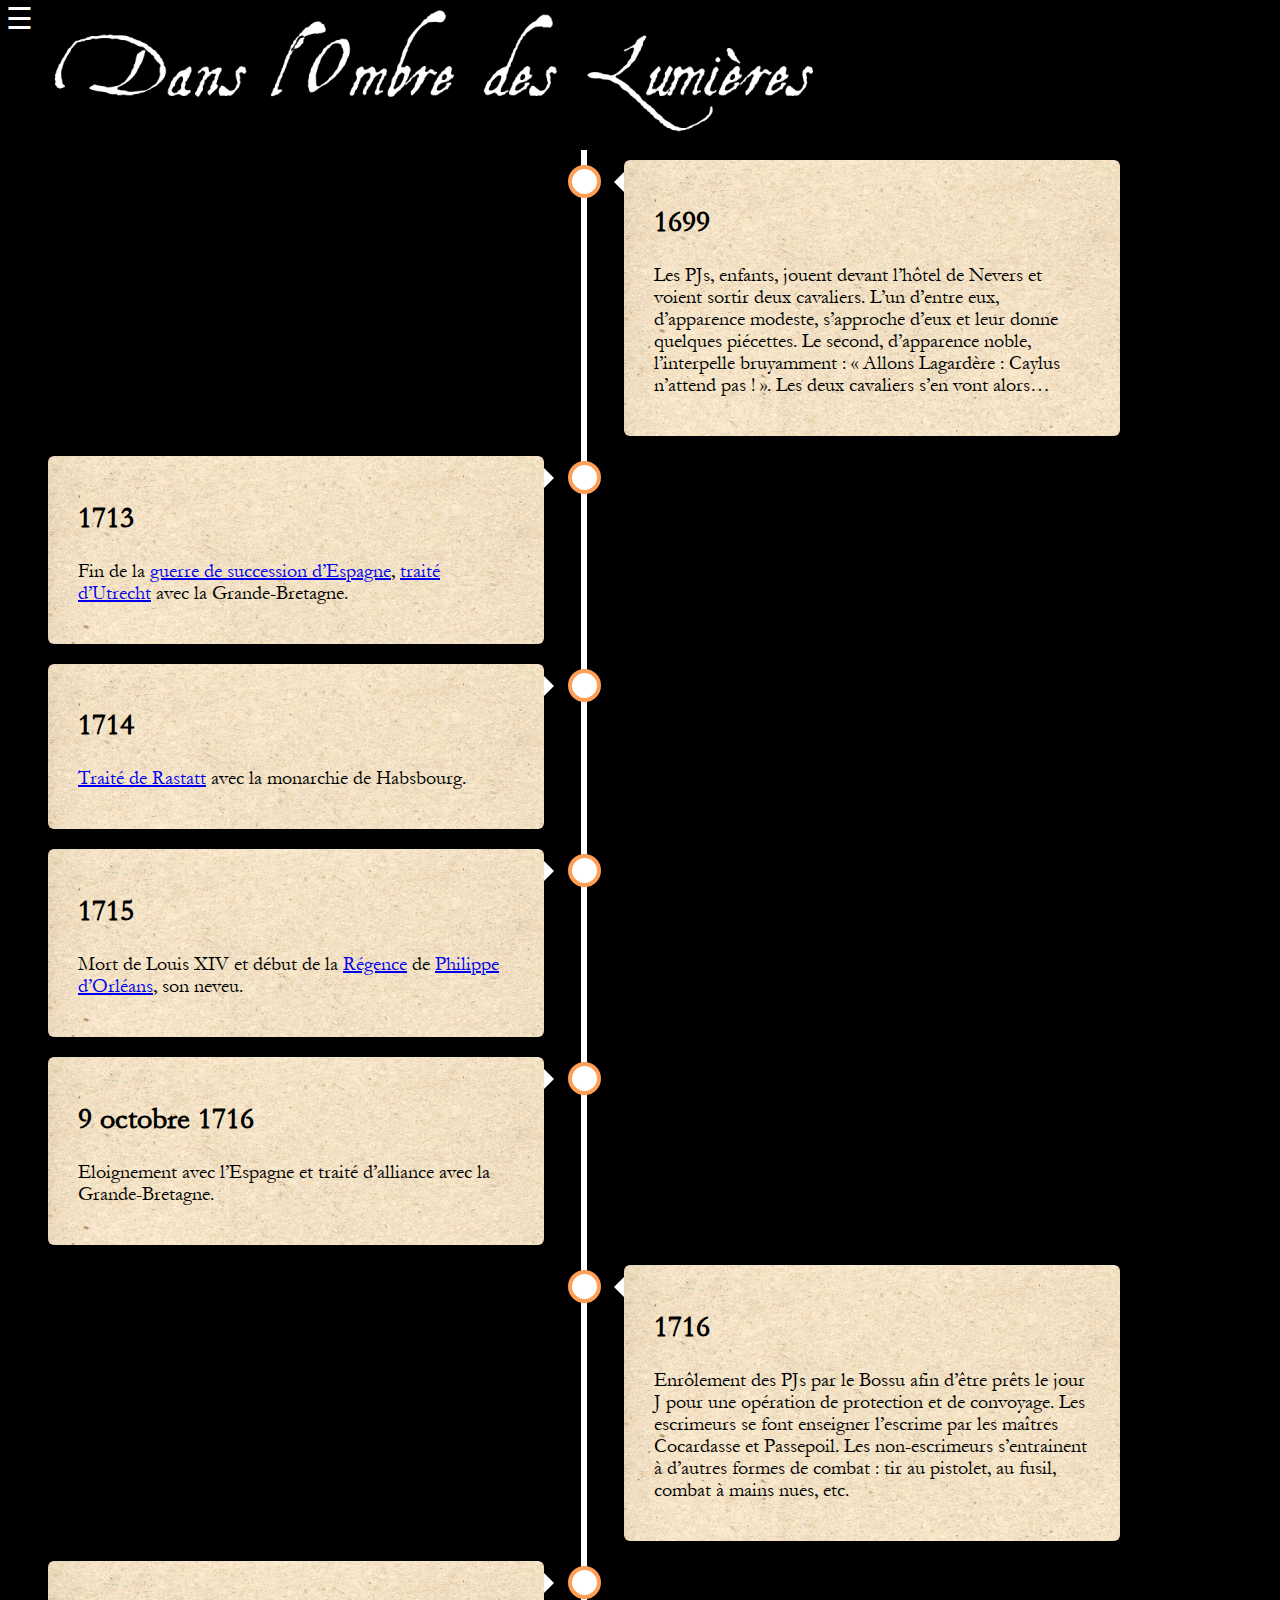
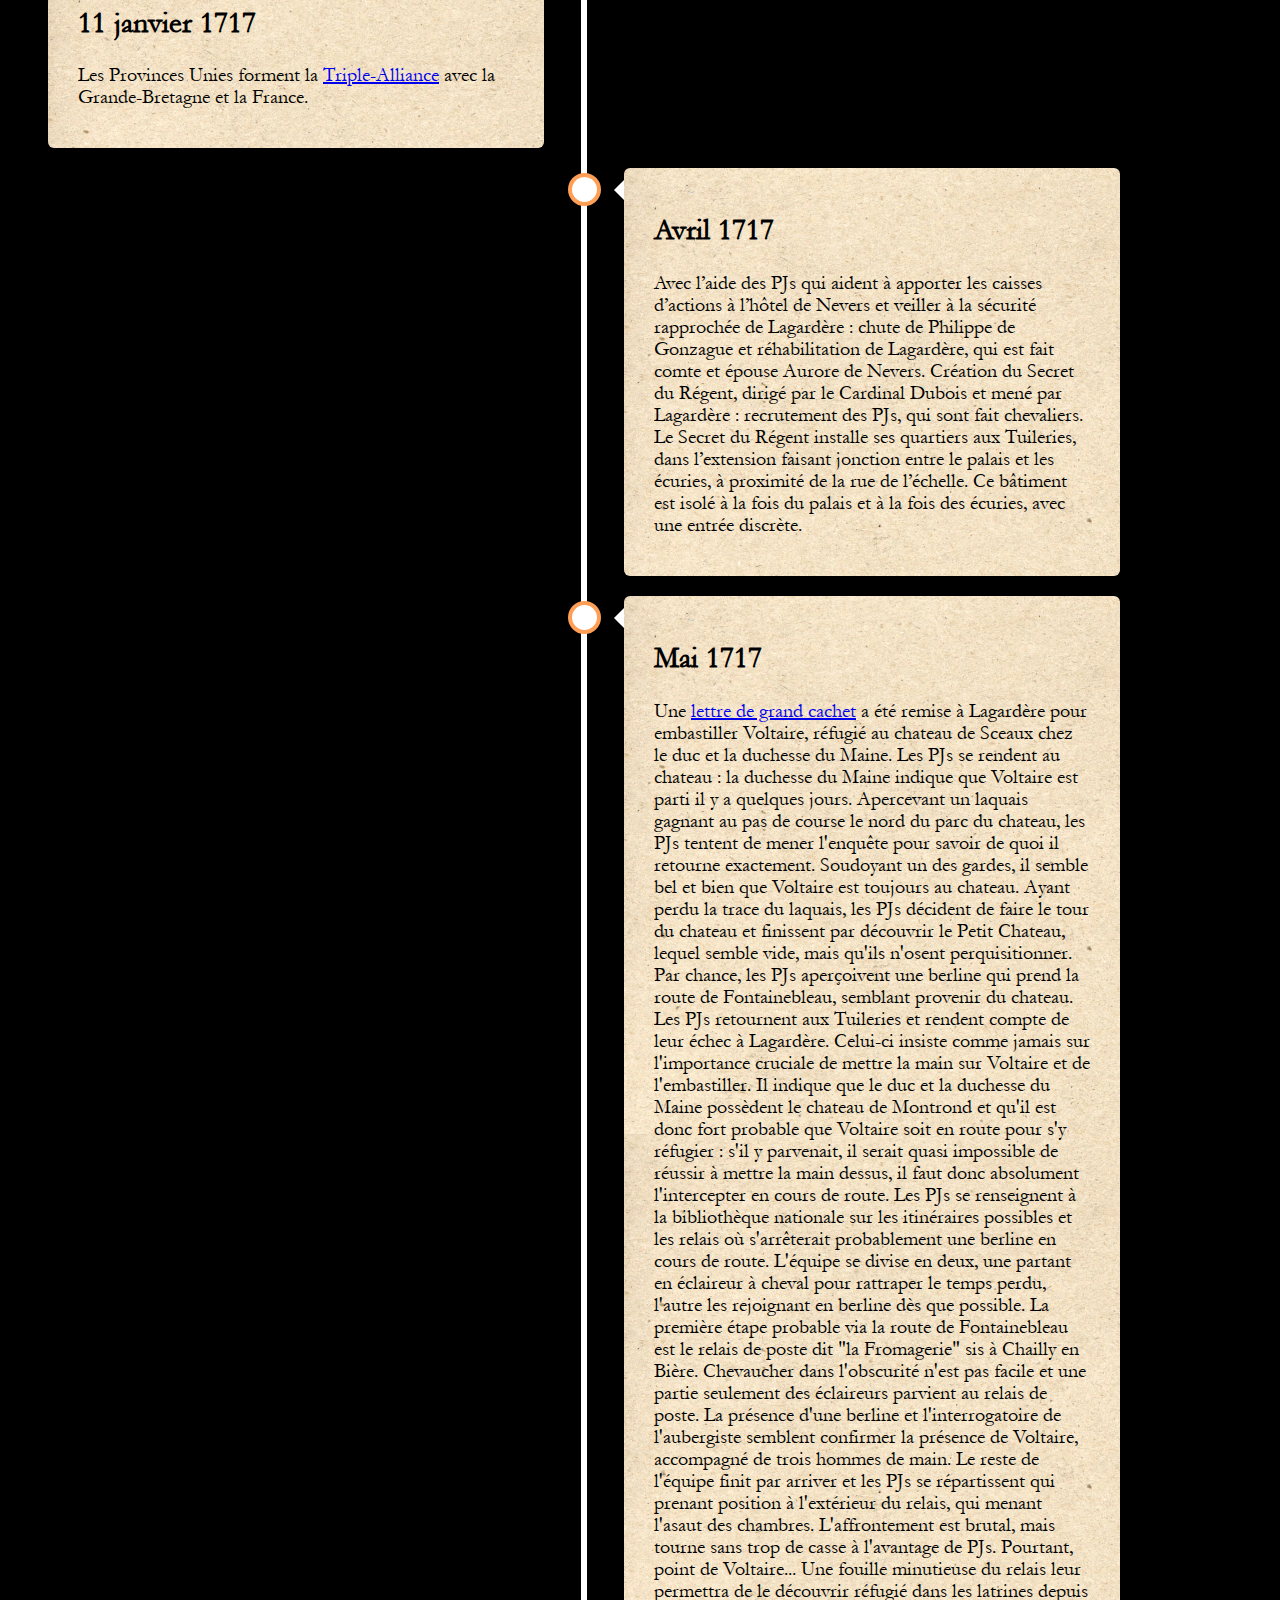
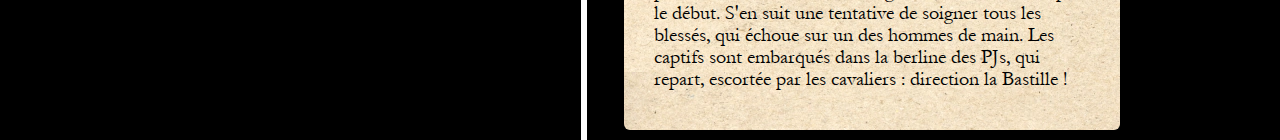
<file: index.html>
<!DOCTYPE html>
<html>
<head>
<meta name="viewport" content="width=device-width, initial-scale=1.0">
<meta charset="UTF-8">
<link rel="stylesheet" type="text/css" href="style.css"/>
</head>
<body>
<div class="dropdown">
  <button onclick="myFunction()" class="dropbtn">&#9776;</button>
  <div id="myDropdown" class="dropdown-content">
    <a href="ombredeslumieres.pdf" target="newtab">Feuille de personnage</a>
    <a href="billetbanqueroyale.pdf" target="newtab">Billet de la Banque Royale</a>
    <a href="odl-bibliographie.pdf" target="newtab">Bibliographie</a>
    <a href="https://black-book-editions.fr/catalogue.php?id=475" target="newtab">Moteur de jeu</a>
    <a href="https://www.rougier-ple.fr/sceau-grave-symbole-fleur-de-lys.r.html" target="newtab">Mat&eacute;riel pour cacheter</a>
  </div>
</div>
<div class="logo">
  <img src="titre.webp">
</div>
<div class="timeline">
  <div class="container right">
    <div class="content">
      <h2>1699</h2>
      <p>Les PJs, enfants, jouent devant l’hôtel de Nevers et voient sortir deux cavaliers. L’un d’entre eux, d’apparence modeste, s’approche d’eux et leur donne quelques pi&eacute;cettes. Le second, d’apparence noble, l’interpelle bruyamment : « Allons Lagard&egrave;re : Caylus n’attend pas ! ». Les deux cavaliers s’en vont alors…</p>
    </div>
  </div>
  <div class="container left">
    <div class="content">
      <h2>1713</h2>
      <p>Fin de la <a href="https://fr.wikipedia.org/wiki/Guerre_de_Succession_d%27Espagne" target="newtab">guerre de succession d’Espagne</a>, <a href="https://fr.wikipedia.org/wiki/Trait%C3%A9s_d%27Utrecht" target="newtab">trait&eacute; d’Utrecht</a> avec la Grande-Bretagne.</p>
    </div>
  </div>
  <div class="container left">
    <div class="content">
      <h2>1714</h2>
      <p><a href="https://fr.wikipedia.org/wiki/Trait%C3%A9_de_Rastatt" target="newtab">Trait&eacute; de Rastatt</a> avec la monarchie de Habsbourg.</p>
    </div>
  </div>
  <div class="container left">
    <div class="content">
      <h2>1715</h2>
      <p>Mort de Louis XIV et d&eacute;but de la <a href="https://fr.wikipedia.org/wiki/R%C3%A9gence_(1715-1723)" target="newtab">R&eacute;gence</a> de <a href="https://fr.wikipedia.org/wiki/Philippe_d%27Orl%C3%A9ans_(1674-1723)" target="newtab">Philippe d’Orl&eacute;ans</a>, son neveu.</p>
    </div>
  </div>
  <div class="container left">
    <div class="content">
      <h2>9 octobre 1716</h2>
      <p>Eloignement avec l’Espagne et trait&eacute; d’alliance avec la Grande-Bretagne.</p>
    </div>
  </div>
  <div class="container right">
    <div class="content">
      <h2>1716</h2>
      <p>Enrôlement des PJs par le Bossu afin d’&ecirc;tre pr&ecirc;ts le jour J pour une op&eacute;ration de protection et de convoyage. Les escrimeurs se font enseigner l’escrime par les maîtres Cocardasse et Passepoil. Les non-escrimeurs s’entrainent &agrave; d’autres formes de combat : tir au pistolet, au fusil, combat &agrave; mains nues, etc.</p>
    </div>
  </div>
  <div class="container left">
    <div class="content">
      <h2>11 janvier 1717</h2>
      <p>Les Provinces Unies forment la <a href="https://fr.wikipedia.org/wiki/Triple-Alliance_(1717)" target="newtab">Triple-Alliance</a> avec la Grande-Bretagne et la France.</p>
    </div>
  </div>
  <div class="container right">
    <div class="content">
      <h2>Avril 1717</h2>
      <p>Avec l’aide des PJs qui aident &agrave; apporter les caisses d’actions &agrave; l’hôtel de Nevers et veiller &agrave; la s&eacute;curit&eacute; rapproch&eacute;e de Lagard&egrave;re : chute de Philippe de Gonzague et r&eacute;habilitation de Lagard&egrave;re, qui est fait comte et &eacute;pouse Aurore de Nevers. Cr&eacute;ation du Secret du R&eacute;gent, dirig&eacute; par le Cardinal Dubois et men&eacute; par Lagard&egrave;re : recrutement des PJs, qui sont fait chevaliers. Le Secret du R&eacute;gent installe ses quartiers aux Tuileries, dans l’extension faisant jonction entre le palais et les &eacute;curies, &agrave; proximit&eacute; de la rue de l’&eacute;chelle. Ce bâtiment est isol&eacute; &agrave; la fois du palais et &agrave; la fois des &eacute;curies, avec une entr&eacute;e discr&egrave;te.</p>
    </div>
  </div>
  <div class="container right">
    <div class="content">
      <h2>Mai 1717</h2>
      <p>Une <a href="LettreCachetVoltaire.pdf" target="newtab">lettre de grand cachet</a> a &eacute;t&eacute; remise &agrave; Lagard&egrave;re pour embastiller Voltaire, r&eacute;fugi&eacute; au chateau de Sceaux chez le duc et la duchesse du Maine. Les PJs se rendent au chateau : la duchesse du Maine indique que Voltaire est parti il y a quelques jours. Apercevant un laquais gagnant au pas de course le nord du parc du chateau, les PJs tentent de mener l'enqu&ecirc;te pour savoir de quoi il retourne exactement. Soudoyant un des gardes, il semble bel et bien que Voltaire est toujours au chateau. Ayant perdu la trace du laquais, les PJs d&eacute;cident de faire le tour du chateau et finissent par d&eacute;couvrir le Petit Chateau, lequel semble vide, mais qu'ils n'osent perquisitionner. Par chance, les PJs aperçoivent une berline qui prend la route de Fontainebleau, semblant provenir du chateau. Les PJs retournent aux Tuileries et rendent compte de leur &eacute;chec &agrave; Lagard&egrave;re. Celui-ci insiste comme jamais sur l'importance cruciale de mettre la main sur Voltaire et de l'embastiller. Il indique que le duc et la duchesse du Maine poss&egrave;dent le chateau de Montrond et qu'il est donc fort probable que Voltaire soit en route pour s'y r&eacute;fugier : s'il y parvenait, il serait quasi impossible de r&eacute;ussir &agrave; mettre la main dessus, il faut donc absolument l'intercepter en cours de route. Les PJs se renseignent &agrave; la biblioth&egrave;que nationale sur les itin&eacute;raires possibles et les relais où s'arr&ecirc;terait probablement une berline en cours de route. L'&eacute;quipe se divise en deux, une partant en &eacute;claireur &agrave; cheval pour rattraper le temps perdu, l'autre les rejoignant en berline d&egrave;s que possible. La premi&egrave;re &eacute;tape probable via la route de Fontainebleau est le relais de poste dit "la Fromagerie" sis &agrave; Chailly en Bi&egrave;re. Chevaucher dans l'obscurit&eacute; n'est pas facile et une partie seulement des &eacute;claireurs parvient au relais de poste. La pr&eacute;sence d'une berline et l'interrogatoire de l'aubergiste semblent confirmer la pr&eacute;sence de Voltaire, accompagn&eacute; de trois hommes de main. Le reste de l'&eacute;quipe finit par arriver et les PJs se r&eacute;partissent qui prenant position &agrave; l'ext&eacute;rieur du relais, qui menant l'asaut des chambres. L'affrontement est brutal, mais tourne sans trop de casse &agrave; l'avantage de PJs. Pourtant, point de Voltaire... Une fouille minutieuse du relais leur permettra de le d&eacute;couvrir r&eacute;fugi&eacute; dans les latrines depuis le d&eacute;but. S'en suit une tentative de soigner tous les bless&eacute;s, qui &eacute;choue sur un des hommes de main. Les captifs sont embarqu&eacute;s dans la berline des PJs, qui repart, escort&eacute;e par les cavaliers : direction la Bastille !</p>
    </div>
  </div>
</div>
<script>
  function myFunction() {
    document.getElementById("myDropdown").classList.toggle("show");
  }
  window.onclick = function(event) {
    if (!event.target.matches('.dropbtn')) {
      var dropdowns = document.getElementsByClassName("dropdown-content");
      var i;
      for (i = 0; i < dropdowns.length; i++) {
        var openDropdown = dropdowns[i];
        if (openDropdown.classList.contains('show')) {
          openDropdown.classList.remove('show');
        }
      }
    }
  }
</script>
</body>
</html>
</file>
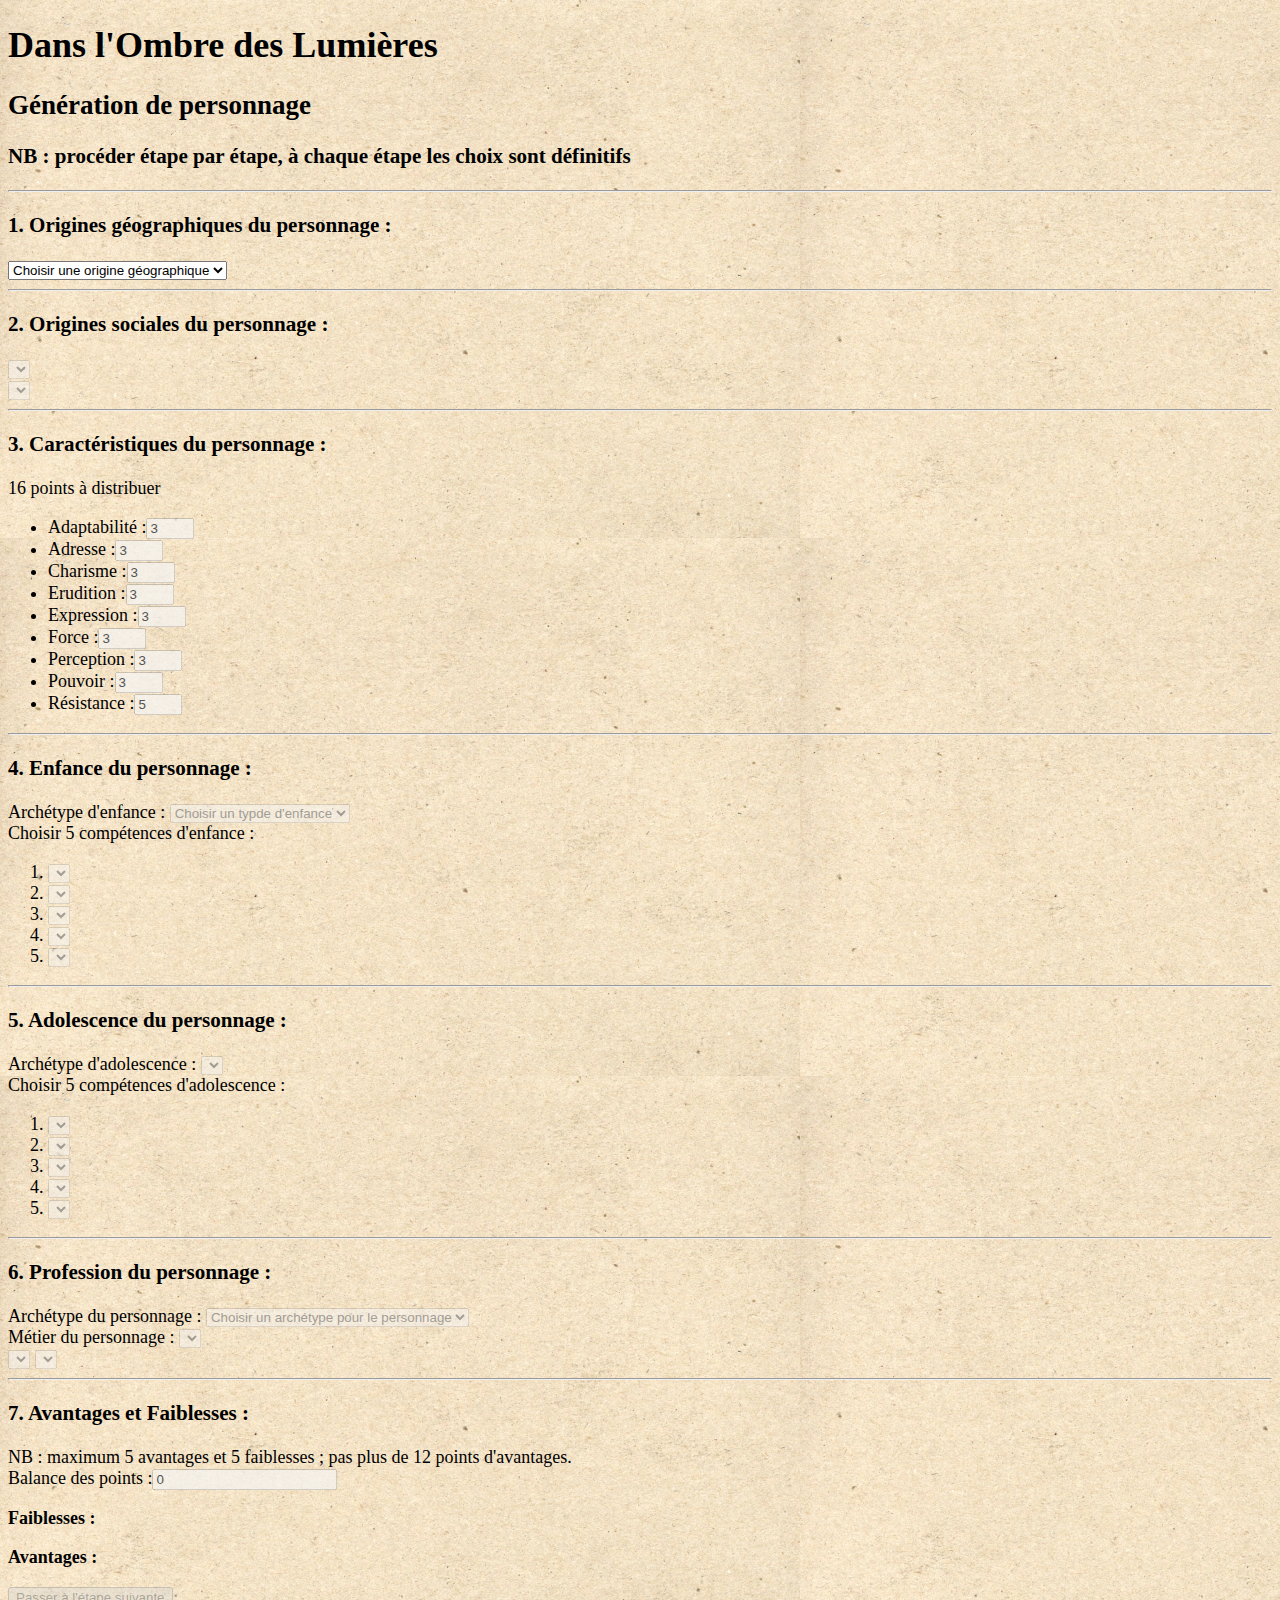
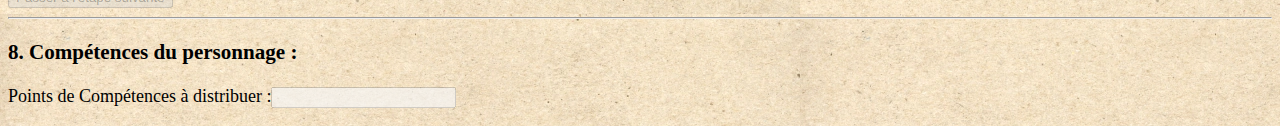
<file: fdp.html>
<!DOCTYPE html>
<html>
<head>
<meta name="viewport" content="width=device-width, initial-scale=1.0">
<meta charset="UTF-8">
<link rel="stylesheet" type="text/css" href="fdp.css"/>
<script src="fdp.js"></script>
</head>
<body>
    <h1>Dans l'Ombre des Lumières</h1>
    <h2>Génération de personnage</h2>
    <h3>NB : procéder étape par étape, à chaque étape les choix sont définitifs</h3>
    <hr>
    <h3>1. Origines géographiques du personnage :</h3>
    <select id="geo" name="geo" onchange="calculgeo()">
        <option value="">Choisir une origine géographique</option>
        <option value="France">France</option>
        <!--<option value="Créole">Créole</option>
        <option value="Indien">Indien</option>
        -->
    </select>
    <hr>
    <h3>2. Origines sociales du personnage :</h3>
    <select id="sociale" name="sociale" disabled onchange="calculsociale()">
    </select>
    <br>
    <select id="bonuscaracoriginesociale" name="bonuscaracoriginesociale" disabled onchange="calculbonuscaracoriginesociale()"></select>
    <hr>
    <h3>3. Caractéristiques du personnage :</h3>
    <label id="pointscaracs" name="pointscaracs">16</label><label> points à distribuer</label>
    <ul>
        <li>Adaptabilité :<input type="number" size="3" maxlength="1" min="3" max="7" id="0" name="ada" value="3" disabled onchange="calcultotal(0)"></li>
        <li>Adresse :<input type="number" size="3" maxlength="1" min="3" max="7" id="1" name="adr" value="3" disabled onchange="calcultotal(1)"></li>
        <li>Charisme :<input type="number" size="3" maxlength="1" min="3" max="7" id="2" name="cha" value="3" disabled onchange="calcultotal(2)"></li>
        <li>Erudition :<input type="number" size="3" maxlength="1" min="3" max="7" id="3" name="eru" value="3" disabled onchange="calcultotal(3)"></li>
        <li>Expression :<input type="number" size="3" maxlength="1" min="3" max="7" id="4" name="exp" value="3" disabled onchange="calcultotal(4)"></li>
        <li>Force :<input type="number" size="3" maxlength="1" min="3" max="7" id="5" name="for" value="3" disabled onchange="calcultotal(5)"></li>
        <li>Perception :<input type="number" size="3" maxlength="1" min="3" max="7" id="6" name="per" value="3" disabled onchange="calcultotal(6)"></li>
        <li>Pouvoir :<input type="number" size="3" maxlength="1" min="3" max="7" id="7" name="pou" value="3" disabled onchange="calcultotal(7)"></li>
        <li>Résistance :<input type="number" size="3" maxlength="1" min="5" max="7" id="8" name="res" value="5" disabled onchange="calcultotal(8)"></li>
    </ul>
    <hr>
    <h3>4. Enfance du personnage :</h3>
    <label for="enfance">Archétype d'enfance :</label>
    <select id="enfance" name="enfance" disabled onchange="calculenfance()">
        <option value="">Choisir un typde d&#39;enfance</option>
        <option value="1">Autoritaire</option>
        <option value="2">Choyée</option>
        <option value="3">Laborieuse</option>
        <option value="4">Orpheline</option>
        <option value="5">Rebelle</option>
        <option value="6">Solitaire</option>
        <option value="7">Studieuse</option>
        <option value="9">Turbulente</option>
    </select><br>
    <label>Choisir 5 compétences d'enfance :</label>
    <ol>
        <li><select id="choixenfance1" name="choixenfance1" disabled onchange="calculchoixenfance()"></select></li>
        <li><select id="choixenfance2" name="choixenfance2" disabled onchange="calculchoixenfance()"></select></li>
        <li><select id="choixenfance3" name="choixenfance3" disabled onchange="calculchoixenfance()"></select></li>
        <li><select id="choixenfance4" name="choixenfance4" disabled onchange="calculchoixenfance()"></select></li>
        <li><select id="choixenfance5" name="choixenfance5" disabled onchange="calculchoixenfance()"></select></li>
    </ol>
    <hr>
    <h3>5. Adolescence du personnage :</h3>
    <label for="adolescence">Archétype d'adolescence :</label>
    <select id="adolescence" name="adolescence" disabled onchange="calculadolescence()">
    </select><br>
    <label>Choisir 5 compétences d'adolescence :</label>
    <ol>
        <li><select id="choixadolescence1" name="choixadolescence1" disabled onchange="calculchoixadolescence()"></select></li>
        <li><select id="choixadolescence2" name="choixadolescence2" disabled onchange="calculchoixadolescence()"></select></li>
        <li><select id="choixadolescence3" name="choixadolescence3" disabled onchange="calculchoixadolescence()"></select></li>
        <li><select id="choixadolescence4" name="choixadolescence4" disabled onchange="calculchoixadolescence()"></select></li>
        <li><select id="choixadolescence5" name="choixadolescence5" disabled onchange="calculchoixadolescence()"></select></li>
    </ol>
    <hr>
    <h3>6. Profession du personnage :</h3>
    <label for="archetype">Archétype du personnage :</label>
    <select id="archetype" name="archetype" disabled onchange="calcularchetype()">
        <option value="">Choisir un archétype pour le personnage</option>
        <option value="Amuseur">Amuseur</option>
        <option value="Manuel">Artisan, Domestique, Ouvrier, Paysan</option>
        <option value="Bourgeois">Bourgeois</option>
        <option value="Courtisan">Courtisan</option>            
        <option value="Ecclésiastique">Ecclésiastique</option>
        <option value="Intellectuel">Intellectuel</option>
        <option value="Malandrin">Malandrin</option>
        <option value="Militaire">Militaire</option>
    </select><br>
    <label for="metier">Métier du personnage :</label>
    <select id="metier" name="metier" disabled onchange="calculmetier()"></select><br>
    <select id="bonuscaracmetier" name="bonuscaracmetier" disabled onchange="calculbonuscaracmetier()"></select>
    <select id="bonuscaracmetier2" name="bonuscaracmetier2" disabled onchange="calculbonuscaracmetier2()"></select>
    <hr>        
    <h3>7. Avantages et Faiblesses :</h3>
    <p>NB : maximum 5 avantages et 5 faiblesses ; pas plus de 12 points d'avantages.<br>Balance des points :</label><input type="number" size="6" disabled value="0" id="pointsavantages" name="pointsavantages"></p>
    <p><b>Faiblesses :</b></p>
    <p id="faiblesses"></p>
    <p><b>Avantages :</b></p>
    <p id="avantages"></p>
    <button id="stopavantages" onclick="passeavantages()" disabled>Passer à l'étape suivante</button>
    <hr>
    <h3>8. Compétences du personnage :</h3>
    <p>Points de Compétences à distribuer :</label><input type="number" size="6" disabled id="pointscompetences" name="pointscompetences"></p>
</body>
</html>
</file>
<file: style.css>
@font-face {
    font-family: bodyfont;
    src: url(gara.ttf);
}

* {
box-sizing: border-box;
}

body {
background-color: #000000;
font-family: bodyfont;
font-size: 20px;
color:#ffffff;
margin-top: 0px;
}

img {
    max-width: 90%;
}

.logo {
    z-index: 2;
    background-color: #000000;
    width: 100%;
    position: fixed;
    left: 35px;
}

.dropbtn {
    font-size: 30px;
    border: none;
    cursor: pointer;
    background-color: #000000;
    color:#ffffff;
  }
 
.dropdown {
position: fixed;
left: 0px;
display: inline-block;
z-index: 3;
}

.dropdown-content {
display: none;
/*position: absolute;*/
overflow: auto;
z-index: 3;
background-color: #000000;
}

.dropdown-content a {
color: #ffffff;
padding: 10px;
text-decoration: none;
display: block;
}

.dropdown a:hover {background-color: #696969;}

.show {display: block;}

.timeline {
position: absolute;
max-width: 90%;
margin: 0 auto;
top: 150px;
}

.timeline::after {
content: '';
position: absolute;
width: 6px;
background-color: white;
top: 0;
bottom: 0;
left: 50%;
margin-left: -3px;
}

.container {
padding: 10px 40px;
position: relative;
background-color: inherit;
width: 50%;
}

.container::after {
content: '';
position: absolute;
width: 25px;
height: 25px;
right: -17px;
background-color: white;
border: 4px solid #FF9F55;
top: 15px;
border-radius: 50%;
z-index: 1;
}

.left {
left: 0;
}

.right {
left: 50%;
}

.left::before {
content: " ";
height: 0;
position: absolute;
top: 22px;
width: 0;
z-index: 1;
right: 30px;
border: medium solid white;
border-width: 10px 0 10px 10px;
border-color: transparent transparent transparent white;
}

.right::before {
content: " ";
height: 0;
position: absolute;
top: 22px;
width: 0;
z-index: 1;
left: 30px;
border: medium solid white;
border-width: 10px 10px 10px 0;
border-color: transparent white transparent transparent;
}

.right::after {
left: -16px;
}

.content {
padding: 20px 30px;
position: relative;
border-radius: 6px;
background-image: url(paper.webp);
color:#000000;
}

@media screen and (max-width: 600px) {
.timeline::after {
left: 31px;
}

.container {
width: 100%;
padding-left: 70px;
padding-right: 25px;
}

.container::before {
left: 60px;
border: medium solid white;
border-width: 10px 10px 10px 0;
border-color: transparent white transparent transparent;
}

.left::after, .right::after {
left: 15px;
}

.right {
left: 0%;
}
}
</file>
<file: fdp.css>
body {
    background-image: url(paper.webp);
    font-size: large;
}
table {
    width: fit-content;
}
</file>
